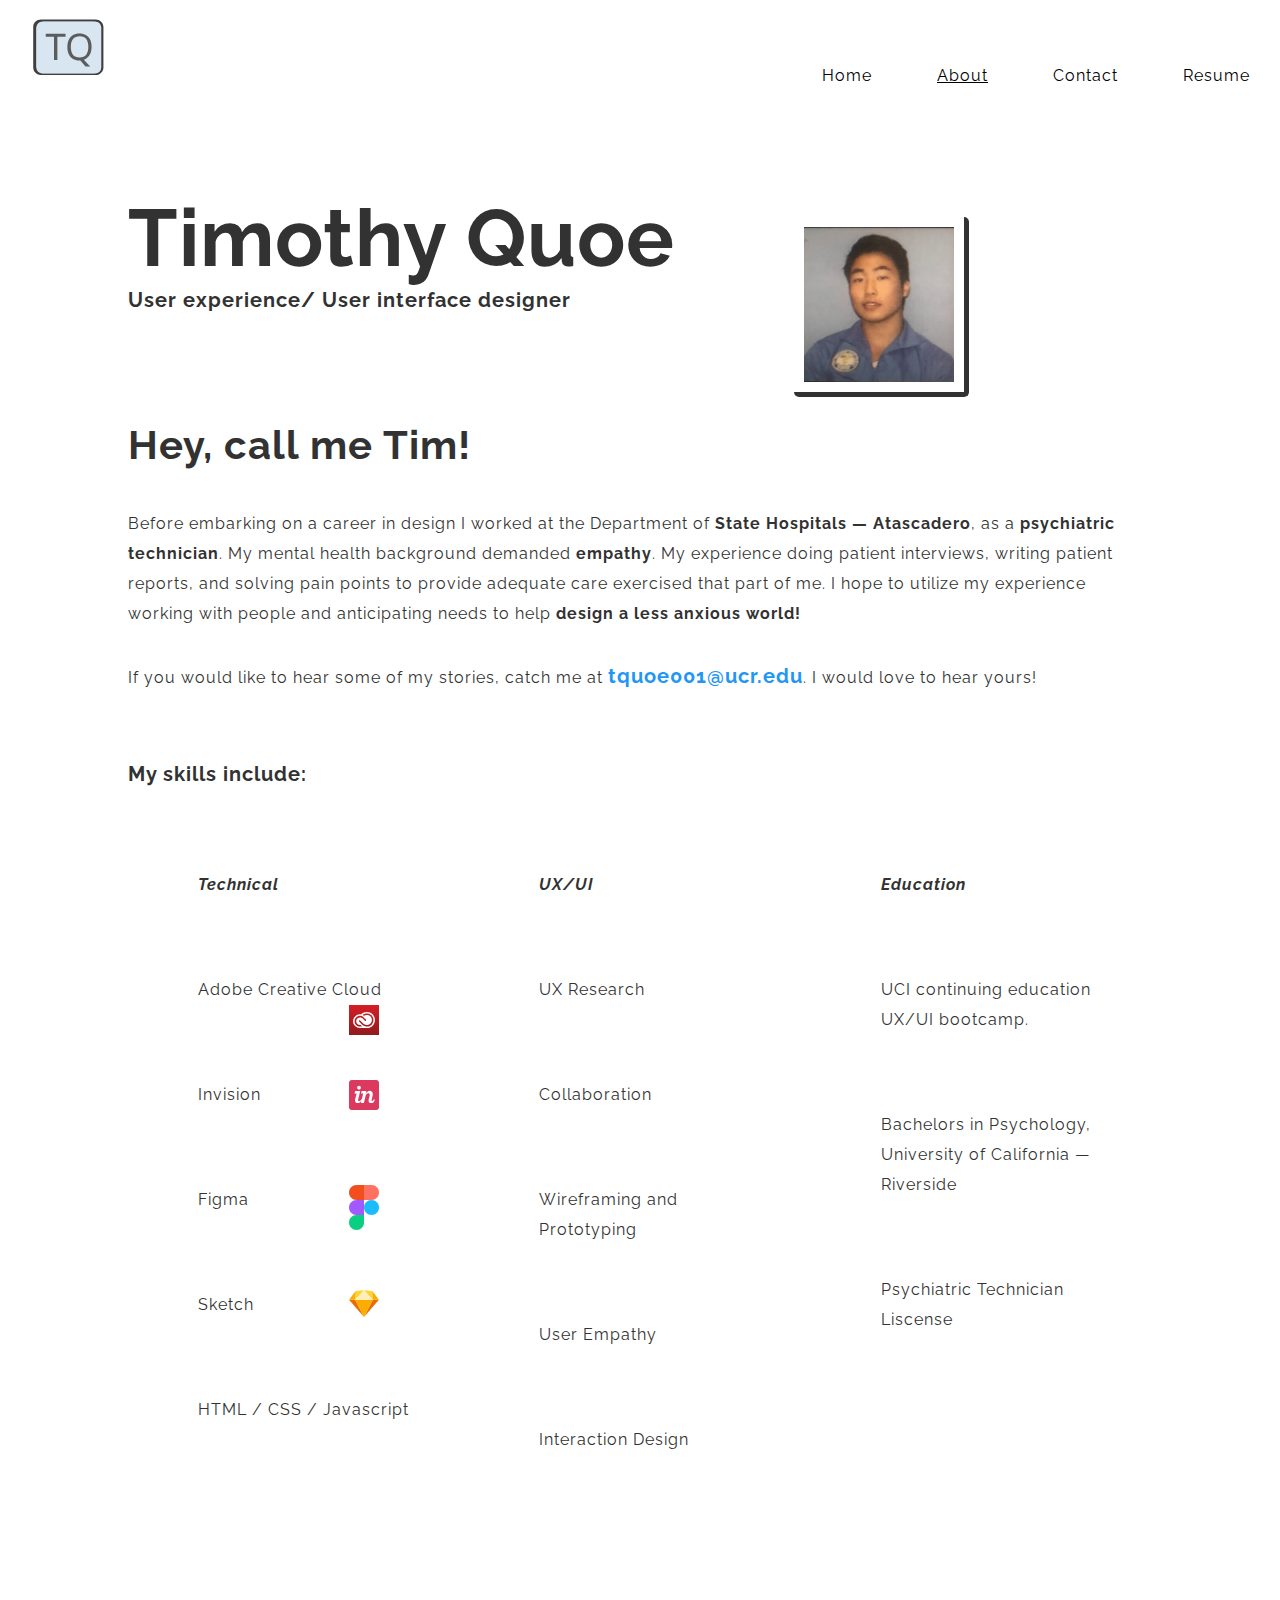
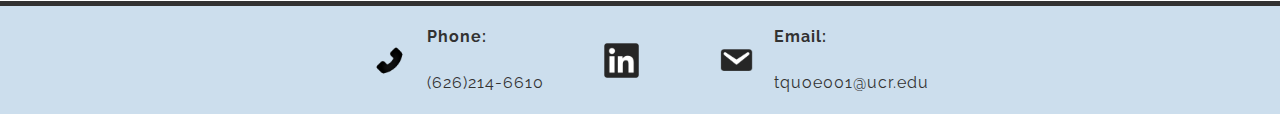
<file: about.html>
<script src="js/index.js"></script>

<html>

<head>
    <title>Timothy Quoe's portfolio page</title>

    <link href="https://fonts.googleapis.com/css2?family=Raleway&display=swap" rel="stylesheet">

    <link href="https://fonts.googleapis.com/css2?family=Raleway:wght@700&display=swap" rel="stylesheet">


    <link href="css/about.css" type="text/css" rel="stylesheet">
    <link rel="stylesheet" type="text/css" href="css/style.css">
</head>

<body>
    <!--Header-->
    
        <nav class="layer_1">
            <div class = layer_2>
            <div class="layer_3">


                <a href="index.html">
                    <img src="images/Logo.V2svg.svg" id="logo" >
                </a>


        </div>

        <div class="layer_3">
            <ul>
                <li><a href="index.html">Home</a></li>
                <li class="underline"><a href="about.html">About</a></li>
                <li>Contact</li>
                <li>Resume</li>
            </ul>
        </div>
        </div>
        </nav>
    

    <!--Main-->
    <!--Section 1-->
    <section class="hero">


        <div>
            <div>
                <h1>Timothy Quoe</h1>
                <h3>User experience/ User interface designer</h3>
            </div>
        </div>
        

        <div class="center">
            <img id=about_photo src="images/about_photo.png">
        </div>

    </section>
    <!--Section 2-->
    <section>
        <div class="margin">
            <h2 class="bold">Hey, call me Tim!</h2>

            <p>Before embarking on a career in design I worked at the Department of <span class="bold">State Hospitals —
                    Atascadero</span>, as a <span class="bold">psychiatric technician</span>. My mental health
                background demanded <span class="bold">empathy</span>. My experience doing patient interviews, writing
                patient reports, and solving pain points to provide adequate care exercised that part of me. I hope to
                utilize my experience working with people and anticipating needs to help
                <span class="bold">design a less anxious world!</span> </p>
            <p>If you would like to hear some of my stories, catch me at <span class="link">tquoe001@ucr.edu</span>.
                I would love to hear yours!</p>
        </div>
        </div>
    </section>
    <!---section 3--->
    <section class="margin margin_bottom">
        <h3 class="bold">My skills include:</h3>
        <div class="grid">
            <div>
                <ul>
                    <li class="bold italics">Technical</li>
                    <li>Adobe Creative Cloud<img class="icon_about" src="images/icons/adobe-creative-cloud-cc.svg"></li>
                    <li>Invision<img class="icon_about" src="images/icons/invision.svg"></li>
                    <li>Figma<img class="icon_about" src="images/icons/figma-1.svg"></li>
                    <li>Sketch<img class="icon_about" src="images/icons/sketch-2.svg"></li>
                    <li>HTML / CSS / Javascript</li>
                </ul>
            </div>


            <div>
                <ul>
                    <li class="bold italics">UX/UI</li>
                    <li>UX Research</li>
                    <li>Collaboration</li>
                    <li>Wireframing and Prototyping</li>
                    <li>User Empathy</li>
                    <li>Interaction Design</li>
            </div>

            <div>
                <ul>
                    <li class="bold italics">Education</li>
                    <li>UCI continuing education UX/UI bootcamp.</li>
                    <li>Bachelors in Psychology, University of California — Riverside</li>
                    <li>Psychiatric Technician Liscense</li>
                </ul>
            </div>

        </div>
    </section>


    <!--Footer-->
    <footer>

        <div class="container_footer">
            <div>
                <img class="icon" src="images/icons/phone.png">
            </div>
            <div>
                <p class="bold">Phone:</p>
                <p>(626)214-6610</p>
            </div>
        </div>

        <div>
            <img class="icon link linkedin" src="images/icons/linkedin.png">
        </div>

        <div class="container_footer">
            <div>
                <img class="icon" src="images/icons/email.png">
            </div>

            <div>
                <p class="bold">Email:</p>
                <p>tquoe001@ucr.edu</p>
            </div>
        </div>

    </footer>



</body>




</html>
</file>
<file: css/about.css>
.test {
    display: flex;
    width: 100%;
}

.test_child3{
    position: absolute;
    top: 25px;
    left: 25px;
    border: 1px solid red;
}

.test_child2{
    position: relative;
    
}

.test_child1{
    display: flex;
    justify-content: center;
    align-items: center;
}


.margin {
    display: flex;
    flex-direction: column;
    padding-left: 10%;
    padding-right: 10%;
}

.about {
    display: flex;
    line-height: normal;
    justify-content: auto;
    width: 100%;
  }

#about_photo {
    width: 150px;
    border-right: rgb(50, 50, 50) solid 5px;
    border-bottom: rgb(50, 50, 50) solid 5px;
    padding: 10px;
    margin-top: 80px;
    border-radius: 5px;
  }

.center {
    margin: 0 auto;
    text-align: center;

}

.margin_bottom {
    margin-top: 100px;
    margin-bottom: 100px;
}

.italics {
    font-style: italic;
}

.grid{
    display: grid;
    grid-template-columns: 1fr 1fr 1fr;
}

.grid div ul {
    list-style-position: inside; 

    float: none;
}

.grid div ul li{
    display: list-item;
    margin: 0;
    list-style-type: none;
}

.card {
    display: flex;
    flex-direction: column;
    justify-content: flex-start;
    align-items: center;
}

.icon_about {
    width: 30px;
    float: right;
    padding-right: 25%;
  
}
@media only screen and (max-device-width: 1100px) {

    #about_photo {
        margin-top: 50px;
        margin-bottom: 50px;
        width: 100%;
    }

}

@media only screen and (max-device-width: 370px) {

    .about {
        justify-content: center;
        align-items: center;
    }
    .margin {
        display: flex;
        flex-direction: column;
        padding-left: 200px;
        padding-right: 0px;
    }
    
    .grid{
        display: grid;
        grid-template-columns: 1fr;
        grid-template-rows: 1fr, 1fr, 1fr !important;
        
    }
    .margin {
        padding-left: 20px;
        padding-right: 20px;
    } 

    .icon_about {
        display: none;
    }

}
</file>
<file: css/style.css>
/*  Test   place for annotations */

/*
.test {
  display: flex;
  width: 100%;
}

.test_child3{
  position: absolute;
  top: 25px;
  left: 25px;
  border: 1px solid red;
  z-index: 10000000;
}

.test_child2{
  position: relative;
  
}

.test_child1{
  display: flex;
  justify-content: center;
  align-items: center;
}

*/
/*  Test   */


/* annotations code */

.layer_1 {
  display: flex;
  width: 100%;
}

.layer_2 {
  display: flex;
  width: 100%;
  justify-content: space-between;

}

.layer_3 {
  position: relative;

}

.layer_4_1 {

}


.off {
  display: none;
}


.layer_4_2 {
  display: none;
  font-weight: bold;
}




.on {
  position: absolute;
  z-index: 10;
  border-radius: 5px;
  
  background-color: none;
  font-size: 0;
  border: 5px solid rgb(200, 200, 200);
  border-top: none;
  transition: box-shadow .5s;
  transition: font-size, .5s;
  transition: background-color, 1s;
  transition: border-top, .5s;
  transition: border, .5s;
  transition: color, .5s;
  transition: width, .5s;
 
}


.on:hover {
  font-size: medium;
  border: 5px solid #3D82C2;
  border-top: none;
  background-color: #3D82C2;
  color: white;
  z-index: 100;
  box-shadow: 5px 5px rgb(50, 50, 50, 10%);

} 

.logo_annotation:hover {
  width: 200%;
}

.right {
  width: 50%;
  left: 10%;
}

.left {
  height: 20%;
  width: 75%
}


.middle {
  height: 50%;
  width: 10%;
  top: 50%;
  right: -1%;
  border: 5px solid rgb(200, 200, 200);
  border-left: none;

}

.top {
  height: 20%;
  top: 40%;
  right: -15%;
}

.bottom {
  border: 5px solid rgb(200, 200, 200);
  border-bottom: none;
  left: 85%;
  top: 10%;
}

.footer_annotation {
  width: 20%;
  border: 5px solid rgb(200, 200, 200);
  border-bottom: none;
  top: -50px;
}

.read_more {
  width: 10%;
}

.footer_annotation:hover {
  width: 40%
}

.read_more:hover {
  width: 30%;
}

.img_annotation {
 width: 32%;
}

.img_annotation:hover {
  width: 40%;
}

.right:hover {
  width: 80%;
}

.middle:hover {
  height: 80%;
  width: 50%;
}
.top:hover {
  height: 35%;
}

.bottom:hover {
  width: 10%;
  height: 35%;
}

.left:hover {
  height: 125%;
  width: 75%;
}

/*body stuff*/
body {
  font-family: "Raleway", sans-serif;
  min-width: 300px;
  letter-spacing: 1px;
  line-height: 30px;
  color: rgb(50, 50, 50);
  margin: 0 auto;
}

a {
  text-decoration: none;
  color: inherit;
}

a:hover {
  text-decoration: none;
  cursor: pointer;
  color: #1956d8;
  
}

a:active {

  opacity: 50%;


}

li {
  display: inline-block;
  padding: 30px;
  padding-top: 45px;
}
.underline {
  text-decoration: underline;
}
#logo {
  padding-top: 10px;
  padding-left: 30px;
  padding-bottom: 10px;
  padding-right: 30px;
  width: 75px;
  transition: opacity .4s;

}

#logo:hover {
  opacity: 75% ;

}



nav {
  color: black;
}
/* hero section */
.hero {
  display: flex;
  width: 75%;
  margin-left: 10%;
  line-height: normal;
  flex-direction: row;
}


.title {
  margin-right: 200px;
  padding-left: 200px;
  padding-right: 200px;
  padding-bottom: 100px;
}

h1 {
  font-size: 80px;
  font-weight: bold;
}

h3 {
  font-size: 20px;
  margin-top: -50px;
}

h2 {
  font-size: 40px;
  font-weight: normal;
  width: 800px;
}

#main_photo {
  width: 300px;
  border-right: rgb(50, 50, 50) solid 5px;
  border-bottom: rgb(50, 50, 50) solid 5px;
  padding: 10px;
  margin-left: 100px;
  margin-top: 80px;
  border-radius: 5px;
}

.toggle_box {
  display: flex;
  justify-content: space-around;
  align-items: center;
  border: rgb(50, 50, 50) solid 5px;
  border-radius: 5px;
  width: 75%;
}

.mobile_only {
  display: none;
  color: red;
  width: 75%;
}

.annotation_text {
  font-size: 40px;
}



/* toggle */
/* The switch - the box around the slider */
.switch {
  position: relative;
  display: inline-block;
  width: 100px;
  height: 50px;
}

/* Hide default HTML checkbox */
.switch input {
  opacity: 0;
  width: 0;
  height: 0;
}

/* The slider */
.slider {
  position: absolute;
  cursor: pointer;
  top: 0;
  left: 0;
  right: 0;
  bottom: 0;
  background-color: #ccdeed;
  -webkit-transition: 0.4s;
  transition: 0.4s;
  border-radius: 50px;
}

.slider:before {
  position: absolute;
  content: "";
  height: 50px;
  width: 50px;
  border-radius: 50px;

  background-color: rgb(50, 50, 50);
  -webkit-transition: 0.4s;
  transition: 0.4s;
}

input:checked + .slider {
  background-color: #2196f3;
}

input:focus + .slider {
  box-shadow: 0 0 5px #2196f3;
}

input:hover + .slider {
  box-shadow: 0 0 5px #2196f3;
  opacity: 75%;
}

input:checked + .slider:before {
  -webkit-transform: translateX(50px);
  -ms-transform: translateX(50px);
  transform: translateX(50px);
}

/* case study stuff */

.case_studies {
  display: flex;
  flex-direction: column;
  width: 100%;
}

.container {
  display: flex;

  padding: 150px;
}


.img_display {
  width: 100%;
  transition: opacity .4s;
}

.img_display:hover {
  opacity: 75%;
}


.header {
  font-weight: bold;
  font-size: 25;
}

.link {
  color: #2196f3;
  font-weight: bold;
  font-size: 20px;
}

.link:hover {
  text-decoration: none;
  cursor: pointer;
  color: #1956d8;
  
}

.link:active {

  opacity: 50%;

}



.summary {
  display: flex;
  flex-direction: column;
}

.border_right {
  border-right: rgb(50, 50, 50) solid 5px;
  border-bottom: rgb(50, 50, 50) solid 5px;
  padding: 100px;
  border-radius: 5px;
}

.border_left {
  border-left: rgb(50, 50, 50) solid 5px;
  border-bottom: rgb(50, 50, 50) solid 5px;
  padding: 100px;
  border-radius: 5px;
}
/* footer stuff */

footer {
  background-color: #ccdeed;
  display: flex;
  justify-content: center;
  align-items: center;
  border-top: rgb(50, 50, 50) solid 5px;
}

.icon {
  width: 75px;
}

.linkedin {
  padding-left: 40px;
  padding-right: 40px;
  transition: opacity .4s;
}

.linkedin:hover {
  opacity: 75%;
}

.container_footer {
  display: flex;
  align-items: center;
}

.bold {
  font-weight: bold;
}
/*Makes this responsive*/
@media only screen and (max-device-width: 1100px) {
  .hero {
    flex-direction: column;
    justify-content: center;
  }

  .container {
    flex-direction: column;
    justify-content: center;
  }
  .tab_top {
    flex-direction: column-reverse;
  }
  .about {
    flex-direction: column;
    align-items: center;
    
  }

  li {
    font-size: 30;
  }
}

@media only screen and (max-device-width: 370px) {
  #logo {
    display: none;
  }
  .layer_4_2 {
    display: none !important;
  }

  nav {
    
    justify-content: center;
    
  }

  
  .hero {
    margin: 0 auto;
  }
  

  ul {
    float: none;
  }

  p {
    font-size: 20px;
  }
  li {
    font-size: 40;
  }

  .slider {
    background-color: rgb(82, 82, 82);
  }

  .slider:before {
    background-color: rgb(184, 184, 184);
  }
  input:checked + .slider {
    background-color: rgb(82, 82, 82);
  }
  input:focus + .slider {
    box-shadow: 0;
  }

  input:hover + .slider {
    box-shadow: 0;
  }
  .mobile_only {
    display: inline;
  }
  input:checked + .slider:before {
    -webkit-transform: translateX(0px);
    -ms-transform: translateX(0px);
    transform: translateX(0px);
  }
  footer {
    width: 100%;
    flex-direction: column;
    
  }
  .container_footer {
    width: 100%;
  }

}
</file>
